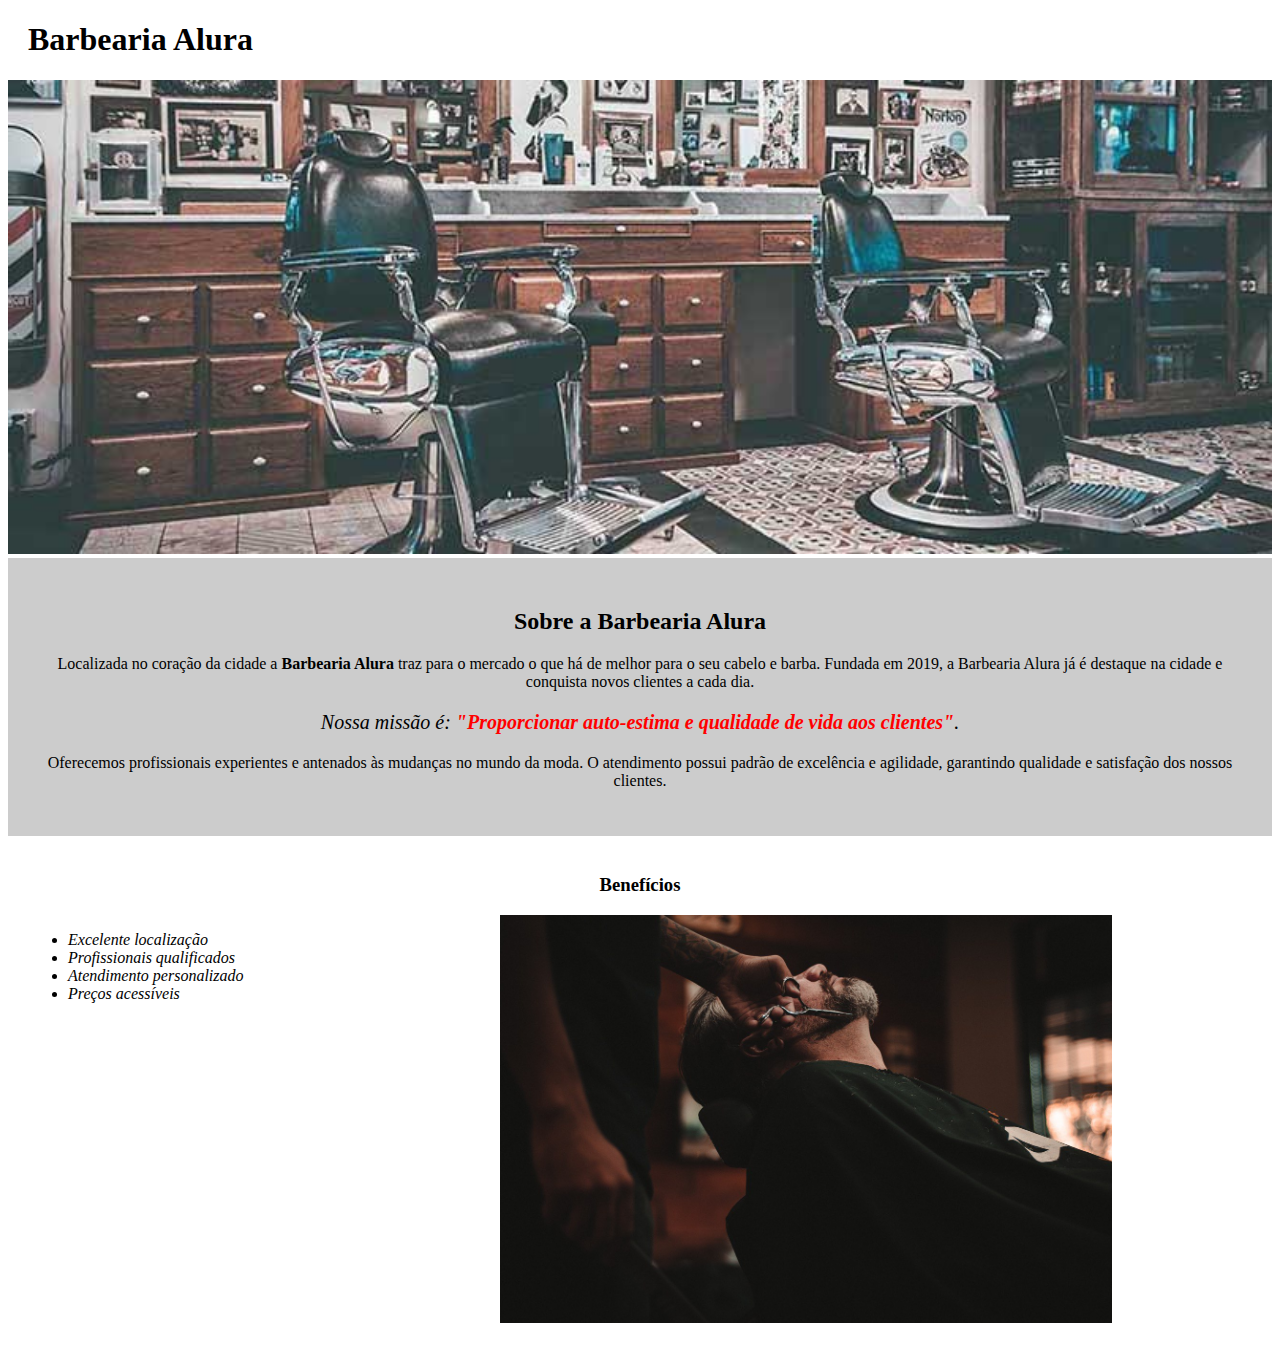
<file: index.html>
<!DOCTYPE html>
<!-- Tag de informação (não é necessário fechar a Tag) que identifica o documento como HTML5 (versão mais atual) renderização -->
<html lang="pt-br">
<!-- Tag de conteúdo, lang: linguagem/idioma português-Brasil-->
    <head>
    <!-- Tag de conteúdo que identifica o cabeçalho da página, informações para o navegador -->
        <meta charset="UTF-8">
        <!-- Tag de informação (não é necessário fechar a Tag) que identifica o documento como UTF-8 (dicionário, caracteres) -->
        <title>Barbearia Alura</title>
        <!-- Tag de conteúdo que identifica o título da página -->
        <link rel="stylesheet" href="./css/style-home.css">
        <!-- Tag de informação (não é necessário fechar a Tag) que identifica o relacionamento e o endereço de referência, do documento CSS (estilização) -->
        
        <!--
        <style>
            p {
                text-align: center
            }
        </style>
        /* incluindo a estilização em cada tag na propriedade style, no mesmo arquivo html */ -->
    </head>

    <header>
        <h1 class="titulo-principal">Barbearia Alura</h1>
    </header>

    <body>
    <!-- Tag de conteúdo que identifica o corpo da página, informações que queremos exibir na página -->
        <img id="banner" src="./img/banner.jpg">
        <!-- Tag imagem, id para CSS, src (source) -->
        <div class="principal">
        <!-- Tag de conteúdo que identifica a divisão da página -->
            <h2 class="titulo-centralizado">Sobre a Barbearia Alura</h2>
            <!-- Tag de conteúdo que identifica o título da página -->

            <p>Localizada no coração da cidade a <strong>Barbearia Alura</strong> traz para o mercado o que há de melhor para o seu cabelo e barba. 
            Fundada em 2019, a Barbearia Alura já é destaque na cidade e conquista novos clientes a cada dia.</p>
            <!-- Tag de conteúdo que identifica o parágrafo da página -->

            <p id="missao"><em>Nossa missão é: <strong>"Proporcionar auto-estima e qualidade de vida aos clientes"</strong>.</em></p>
            <!-- CSS inline, propriedade style, tamanho da fonte -->
            <!-- editado, CSS com id (único) -->
            
            <p>Oferecemos profissionais experientes e antenados às mudanças no mundo da moda. 
            O atendimento possui padrão de excelência e agilidade, garantindo qualidade e satisfação dos nossos clientes.</p>
        </div>

        <div class="beneficios">
            <h3 class="titulo-centralizado">Benefícios</h3>

            <ul>
            <!-- Tag de conteúdo que identifica a lista não ordenada da página, também podemos utilizar ol -> lista ordenada -->
                <li class="itens">Excelente localização</li>
                <!-- Tag de conteúdo que identifica o item da lista da página 
                    Atribuindo classes no CSS, para marcar itens repetíveis  -->
                <li class="itens">Profissionais qualificados</li>
                <li class="itens">Atendimento personalizado</li>
                <li class="itens">Preços acessíveis</li>
            </ul>
            <img class="imagembeneficios" src="./img/beneficios.jpg" >
        </div>
    </body>
</html>
</file>
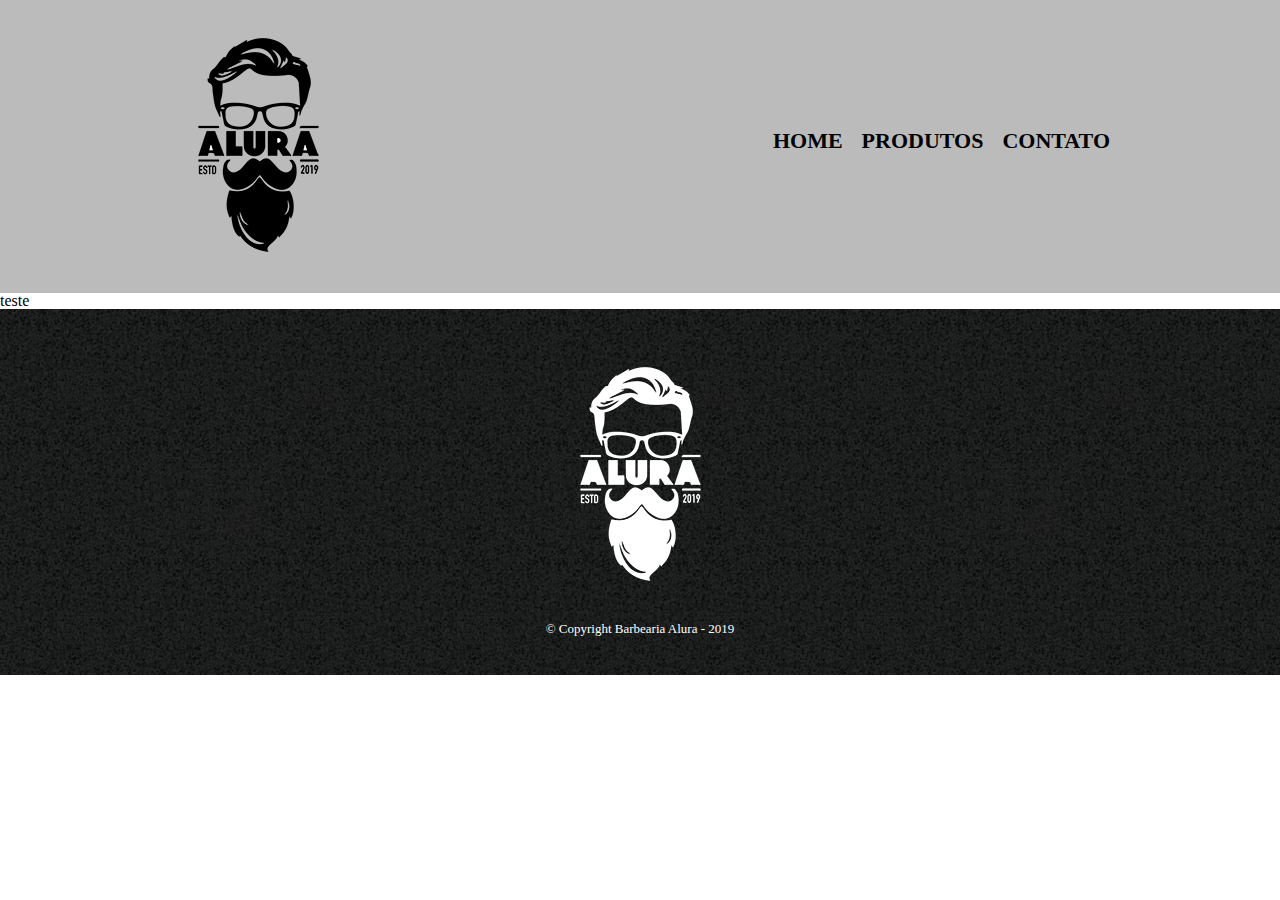
<file: contato.html>
<!DOCTYPE html>
<html>
    <head>
        <meta charset="UTF-8">
        <title>Contato - Barbearia Alura</title>
        <link rel="stylesheet" href="./css/reset.css">
        <link rel="stylesheet" href="./css/style.css">
    </head>
    <body>
        <header>
            <div class="caixa">
                <h1><img src="./img/logo.png"></h1>
                <nav>
                    <ul>
                        <li><a href="index.html">Home</a></li>
                        <li><a href="produtos.html">Produtos</a></li>
                        <li><a href="contato.html">Contato</a></li>
                    </ul>
                </nav>
            </div>    
        </header>

        <main>
            teste
        </main>

        <footer>
            <img src="./img/logo-branco.png">
            <p class="copyright">&copy; Copyright Barbearia Alura - 2019</p>
        </footer>
    </body>
</html>
</file>
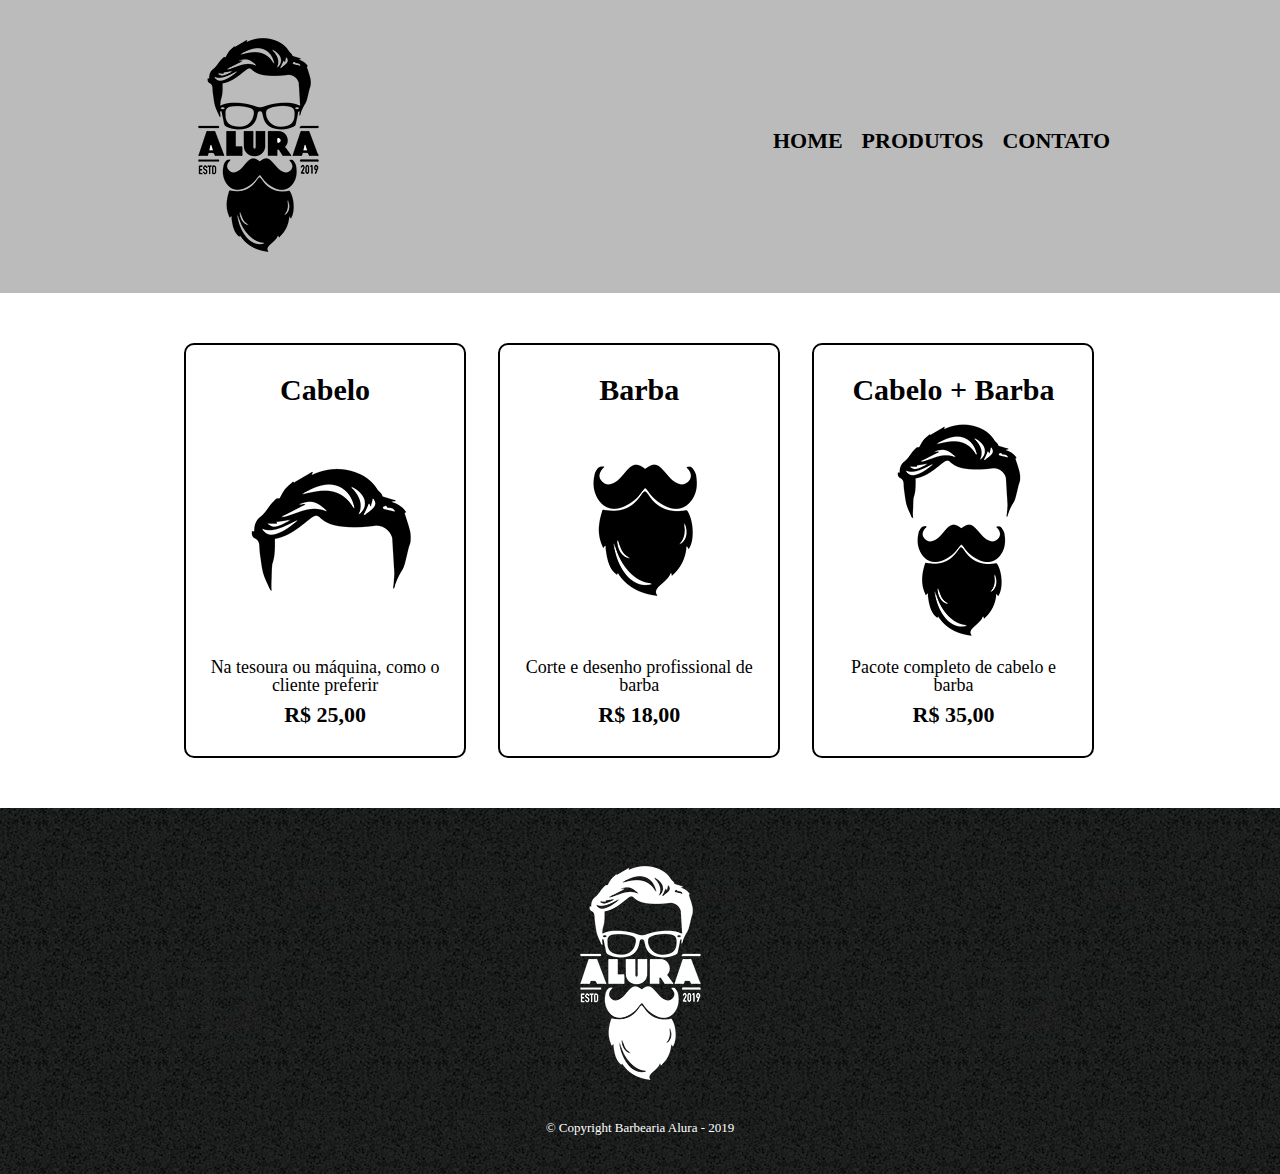
<file: produtos.html>
<!DOCTYPE html>
<html>
    <head>
        <meta charset="UTF-8">
        <title>Produtos - Barbearia Alura</title>
        <link rel="stylesheet" href="./css/reset.css">
        <link rel="stylesheet" href="./css/style.css">
    </head>
    <body>
        <header>
            <div class="caixa">
                <h1><img src="./img/logo.png"></h1>
                <nav>
                    <ul>
                        <li><a href="index.html">Home</a></li>
                        <li><a href="produtos.html">Produtos</a></li>
                        <li><a href="contato.html">Contato</a></li>
                    </ul>
                </nav>
            </div>    
        </header>
        <main>
            <ul class="produtos">
                <li>
                    <h2>Cabelo</h2>
                    <img src="./img/cabelo.jpg">
                    <p class="produto-descricao">Na tesoura ou máquina, como o cliente preferir</p>
                    <p class="produto-preco">R$ 25,00</p>
                </li>
                <li>
                    <h2>Barba</h2>
                    <img src="./img/barba.jpg">
                    <p class="produto-descricao">Corte e desenho profissional de barba</p>
                    <p class="produto-preco">R$ 18,00</p>
                </li>
                <li>
                    <h2>Cabelo + Barba</h2>
                    <img src="./img/cabelo+barba.jpg">
                    <p class="produto-descricao">Pacote completo de cabelo e barba</p>
                    <p class="produto-preco">R$ 35,00</p>
                </li>
            </ul>
        </main>
        <footer>
            <img src="./img/logo-branco.png">
            <p class="copyright">&copy; Copyright Barbearia Alura - 2019</p>
        </footer>
    </body>
</html>
</file>
<file: css/style-home.css>
body {
    
}

#banner {
    width: 100%;
}

.principal {
    background-color: #CCCCCC; /*hexadecimal*/
    padding: 30px;
}

.titulo-principal {
    padding-left: 20px;
}

.titulo-centralizado {
    text-align: center
}

p {
    text-align: center
}

#missao {
    font-size: 20px
}

em strong {
    color: #FF0000 /* ou red, ou rgb(255,0,0) */
}

ul {
    display: inline-block;
    vertical-align: top;
    width: 20%;
    margin-right: 15%;
}

.itens {
    font-style: italic
}

.beneficios {
    background: #FFFFFF;
    padding: 20px;
}

.imagembeneficios {
    width: 50%;
}
</file>
<file: css/style.css>
header {
    background: #BBBBBB;
    padding: 20px 0;
}

.caixa {
    position: relative;
    width: 940px;
    margin: 0 auto;
}

nav {
    position: absolute;
    top: 110px;
    right: 0;
}

nav li {
    display: inline;
    margin: 0 0 0 15px;
}

nav a {
    text-transform: uppercase;
    color: #000000;
    font-weight: bold;
    font-size: 22px;
    text-decoration: none;
}

nav a:hover {
    color: #C78C19;
    text-decoration: underline;
}

.produtos {
    width: 940px;
    margin: 0 auto;
    padding: 50px 0;
}

.produtos li {
    display: inline-block;
    text-align: center;
    width: 30%;
    vertical-align: top;
    margin: 0 1.5%;
    padding: 30px 20px;
    box-sizing: border-box;
    border: 2px solid #000000;
    border-radius: 10px;
}

.produtos li:hover {
    border-color: #C78C19;
}

.produtos li:active {
    border-color: #088C19;
}

.produtos li:hover h2 {
    font-size: 34px;
}

.produtos li:hover .produto-preco {
    font-size: 30px;
}

.produtos h2 {
    font-size: 30px;
    font-weight: bold;
}

.produto-descricao {
    font-size: 18px;
}

.produto-preco {
    font-size: 22px;
    font-weight: bold;
    margin-top: 10px;
}

footer {
    text-align: center;
    background: url("../img/bg.jpg");
    padding: 40px 0;
}

.copyright {
    color: #FFFFFF;
    font-size: 13px;
    margin: 20px 0 0;
}
</file>
